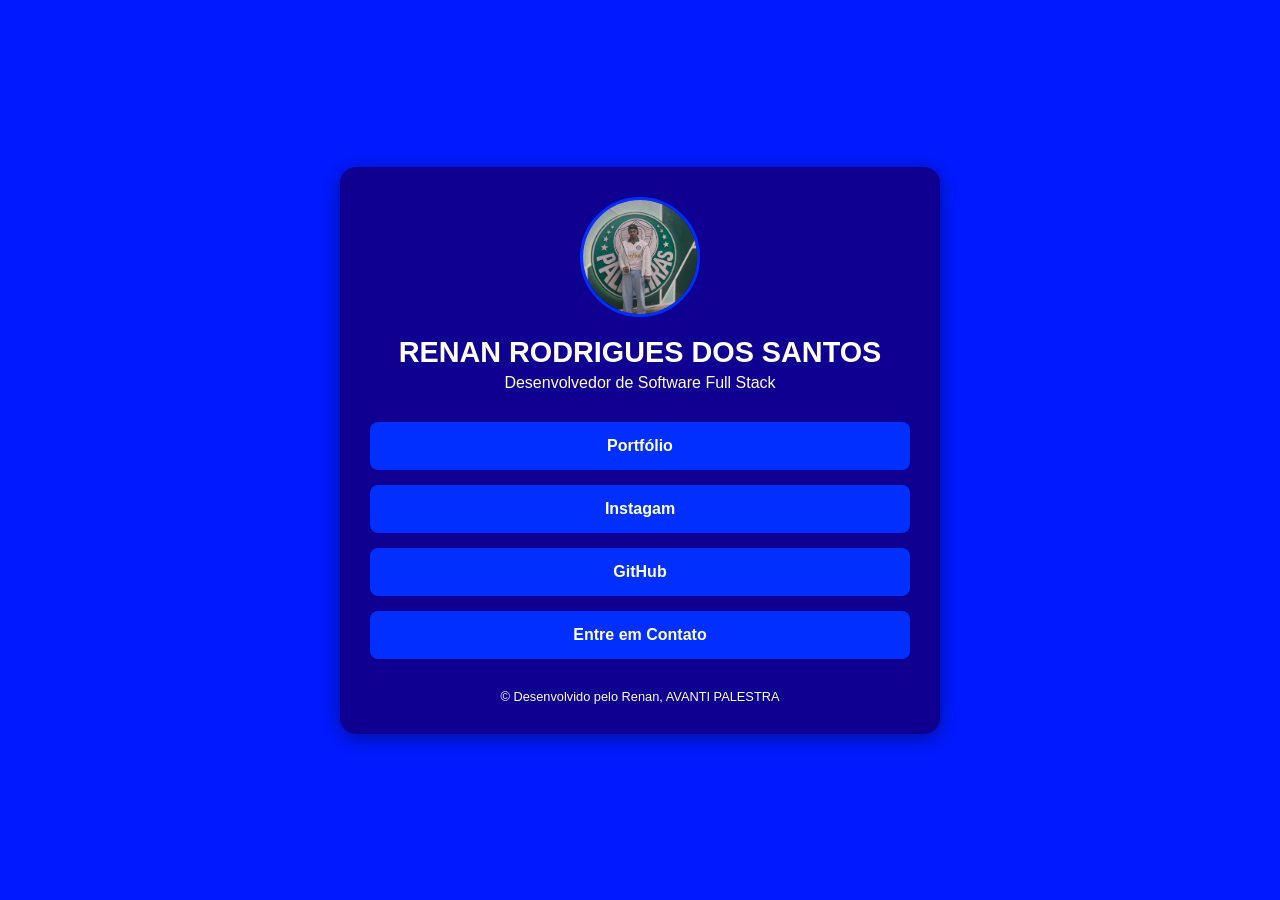
<file: portfolio-2/portfolio-main/potifolio/index.html>
<!DOCTYPE html>
<html lang="pt-br">
<head>
<meta charset="UTF-8">
<meta name="viewport" content="width=device-width, initial-scale=1.0">
<title>Renan rodrigues dos Santos | Links</title>

<link rel="stylesheet" href="css/style.css">

<meta name="description" content="Página central de links de Renan rodrigues dos Santos, Desenvolvedor de software Full Stack.">
</head>
<body>

<main class="container">

<header class="perfil">
<img class="perfil__foto" src="palestra.jpg" alt="avanti">
<div class="perfil__texto">
<h1>RENAN RODRIGUES DOS SANTOS</h1>
<p>Desenvolvedor de Software Full Stack</p>
</div>
</header>

<section class="links">
<h2 class="sr-only">Links Principais</h2> <ul>
<li><a href="https://github.com/renan544?tab=repositories" target="_self">Portfólio</a></li>
<li><a href="https://www.instagram.com/renan_renkrenk/" target="_self">Instagam</a></li>
<li><a href="https://github.com/renan544" target="_self">GitHub</a></li>
<li><a href="contato.html" target="_self">Entre em Contato</a></li>
</ul>
</section>

<footer class="rodape">
<p>&copy; Desenvolvido pelo Renan, AVANTI PALESTRA</p>
</footer>

</main>

</body>
</html>
</file>
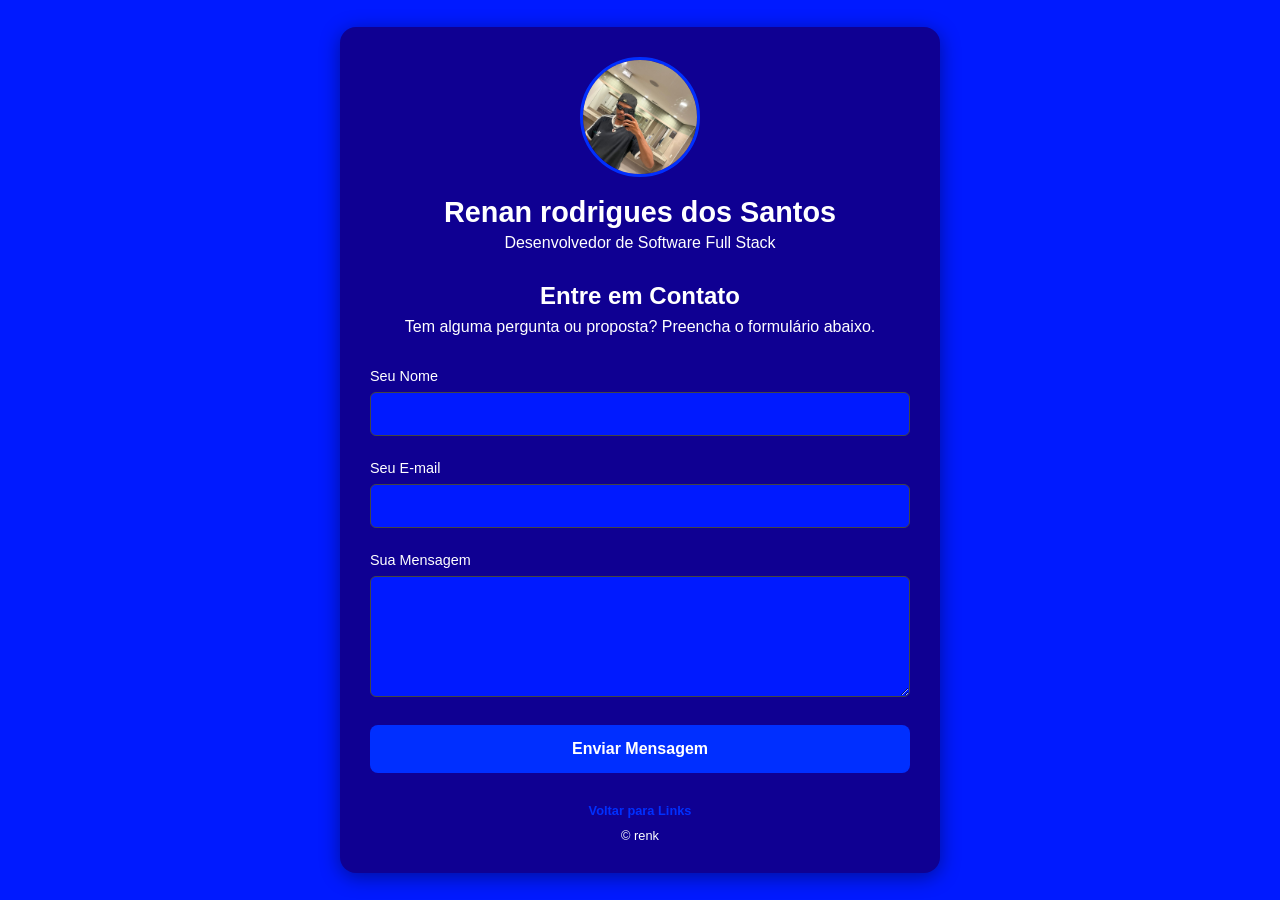
<file: portfolio-2/portfolio-main/potifolio/contato.html>
<!DOCTYPE html>
<html lang="pt-br">
<head>
<meta charset="UTF-8">
<meta name="viewport" content="width=device-width, initial-scale=1.0">
<title>Contato | Renan rodrigues dos Santos</title>

<link rel="stylesheet" href="css/style.css">

<meta name="description" content="Entre em contato com Renan rodrigues dos Santos para oportunidades e colaborações.">
</head>
<body>

<main class="container">

<header class="perfil">
<img class="perfil__foto" src="renk.jpg" alt="uma foto minha">
<div class="perfil__texto">
<h1>Renan rodrigues dos Santos</h1>
<p>Desenvolvedor de Software Full Stack</p>
</div>
</header>

<section class="contact-form-section">
<h2>Entre em Contato</h2>
<p class="contact-intro">Tem alguma pergunta ou proposta? Preencha o formulário abaixo.</p>

<form>
<div class="form-group">
<label for="name">Seu Nome</label>
<input type="text" id="name" name="name" required>
</div>
<div class="form-group">
<label for="email">Seu E-mail</label>
<input type="email" id="email" name="email" required>
</div>
<div class="form-group">
<label for="message">Sua Mensagem</label>
<textarea id="message" name="message" rows="5" required></textarea>
</div>
<button type="submit" class="btn">Enviar Mensagem</button>
</form>
</section>

<footer class="rodape">
<a href="index.html" class="nav-link">Voltar para Links</a>
<p>&copy; renk</p>
</footer>

</main>

</body>
</html>
</file>
<file: portfolio-2/portfolio-main/potifolio/css/style.css>
:root {

    --cor-fundo: #001aff;

    --cor-container: #0f0092;

    --cor-texto-primario: #ffffff;

    --cor-texto-secundario: #ffffff;

    --cor-acento: #002fff;

    --cor-acento-hover: #ffffff;

}

 

* {

    margin: 0;

    padding: 0;

    box-sizing: border-box;

}

 



body {

    font-family: 'Segoe UI', Tahoma, Geneva, Verdana, sans-serif;

    background-color: var(--cor-fundo);

    color: var(--cor-texto-primario);

   

    

    display: flex;

    justify-content: center;

    align-items: center;

    min-height: 100vh;

    padding: 20px;

}

 



.container {

    width: 100%;

    max-width: 600px;

    background-color: var(--cor-container);

    padding: 30px;

    border-radius: 16px;

    box-shadow: 0 4px 20px rgba(0, 0, 0, 0.4);

    text-align: center;

}

 



.perfil {

    margin-bottom: 30px;

}

 

.perfil__foto {

    width: 120px;

    height: 120px;

    border-radius: 50%; 

    border: 3px solid var(--cor-acento);

    object-fit: cover; 

    margin-bottom: 15px;

}

 

.perfil__texto h1 {

    font-size: 1.8rem;

    margin-bottom: 5px;

}

 

.perfil__texto p {

    font-size: 1rem;

    color: var(--cor-texto-secundario);

}

 


.links ul {

    list-style: none; 

}

 

.links li {

    margin-bottom: 15px;

}

 

.links a {

    display: block;

    background-color: var(--cor-acento);

    color: var(--cor-texto-primario);

    padding: 15px;

    text-decoration: none;

    font-weight: bold;

    border-radius: 8px;

    transition: background-color 0.3s ease, transform 0.2s ease;

}

 

.links a:hover {

    background-color: var(--cor-acento-hover);

    transform: scale(1.03); 

}

 



.rodape {

    margin-top: 30px;

    font-size: 0.8rem;

    color: var(--cor-texto-secundario);

}

 


.sr-only {

    position: absolute;

    width: 1px;

    height: 1px;

    padding: 0;

    margin: -1px;

    overflow: hidden;

    clip: rect(0, 0, 0, 0);

    white-space: nowrap;

    border-width: 0;

}

 



.contact-form-section h2 {

    font-size: 1.5rem;

    color: var(--cor-texto-primario);

    margin-bottom: 0.5rem;

}

.contact-intro {

    color: var(--cor-texto-secundario);

    margin-bottom: 2rem;

}

.form-group {

    margin-bottom: 1.5rem;

    text-align: left;

}

.form-group label {

    display: block;

    margin-bottom: 0.5rem;

    font-size: 0.9rem;

    color: var(--cor-texto-secundario);

}

.form-group input,

.form-group textarea {

    width: 100%;

    padding: 0.75rem;

    background-color: var(--cor-fundo);

    border: 1px solid #444;

    border-radius: 6px;

    color: var(--cor-texto-primario);

    font-size: 1rem;

    transition: border-color 0.2s ease;

}

.form-group input:focus,

.form-group textarea:focus {

    outline: none;

    border-color: var(--cor-acento);

}

.form-group textarea {

    resize: vertical;

    min-height: 100px;

}

.btn {

    display: block;

    width: 100%;

    background-color: var(--cor-acento);

    color: var(--cor-texto-primario);

    padding: 15px;

    text-decoration: none;

    font-weight: bold;

    border-radius: 8px;

    border: none;

    cursor: pointer;

    font-size: 1rem;

    transition: background-color 0.3s ease, transform 0.2s ease;

}

.btn:hover {

    background-color: var(--cor-acento-hover);

    transform: scale(1.02);

}

 



.rodape {

    margin-top: 30px;

    font-size: 0.8rem;

    color: var(--cor-texto-secundario);

}

.rodape p {

    margin-top: 10px;

}

.nav-link {

    color: var(--cor-acento);

    text-decoration: none;

    font-weight: bold;

}

.nav-link:hover {

    text-decoration: underline;

}
</file>
